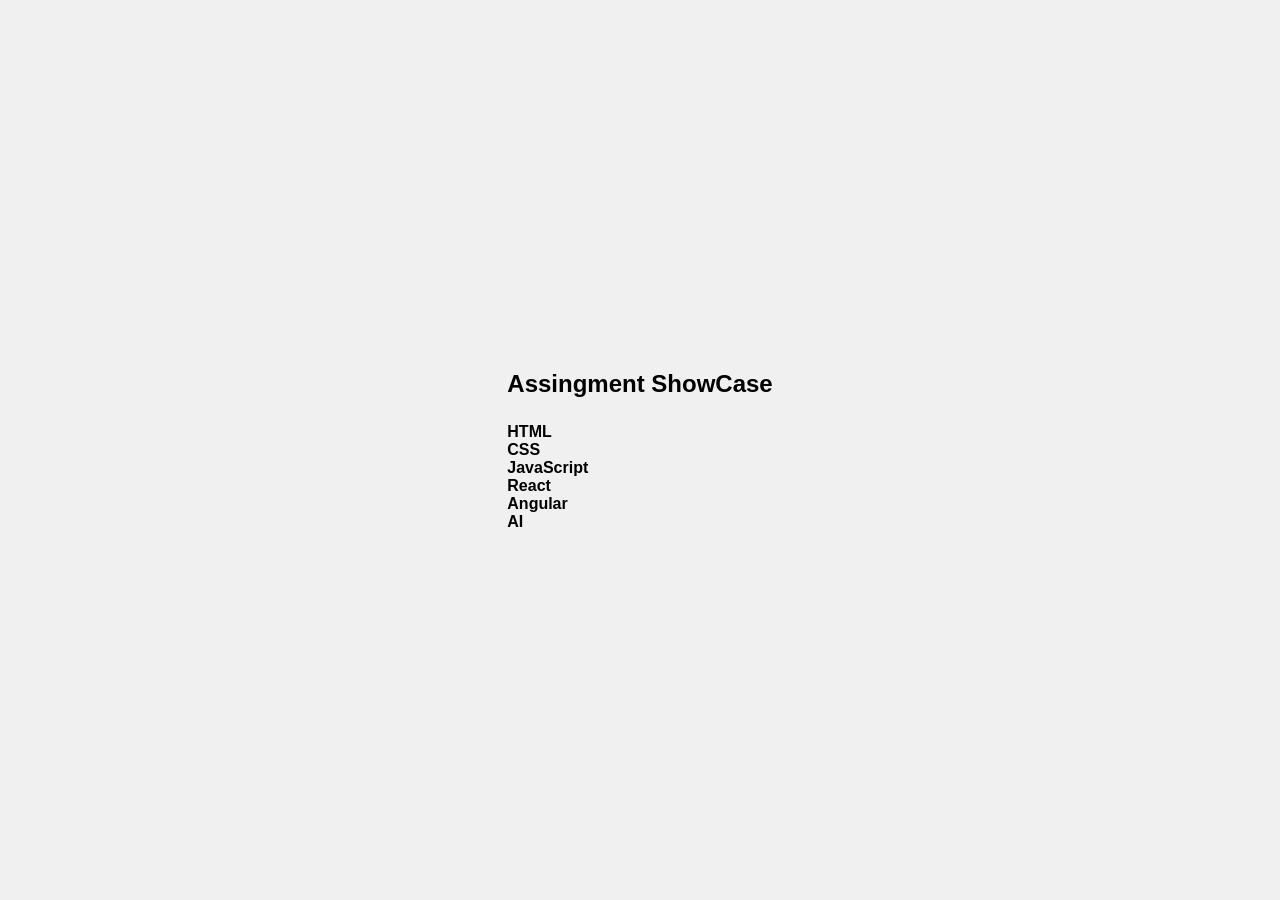
<file: HTMLLL/index.html>
<!DOCTYPE html>
<html lang="en">
<head>
    <meta charset="UTF-8">
    <meta name="viewport" content="width=device-width, initial-scale=1.0">
    <title>Document</title>
    <link rel="stylesheet" href="style.css">
</head>
<body>

    <div id="main">
        <nav>
            <h1>Assingment ShowCase</h1>

            <div id="nav-prt2">
                <h4>HTML</h4>
                <h4>CSS</h4>
                <h4>JavaScript</h4>
                <h4>React</h4>
                <h4>Angular</h4>
                <h4>AI</h4>
            </div>

            
        </nav>


    </div>
    
</body>
</html>
</file>
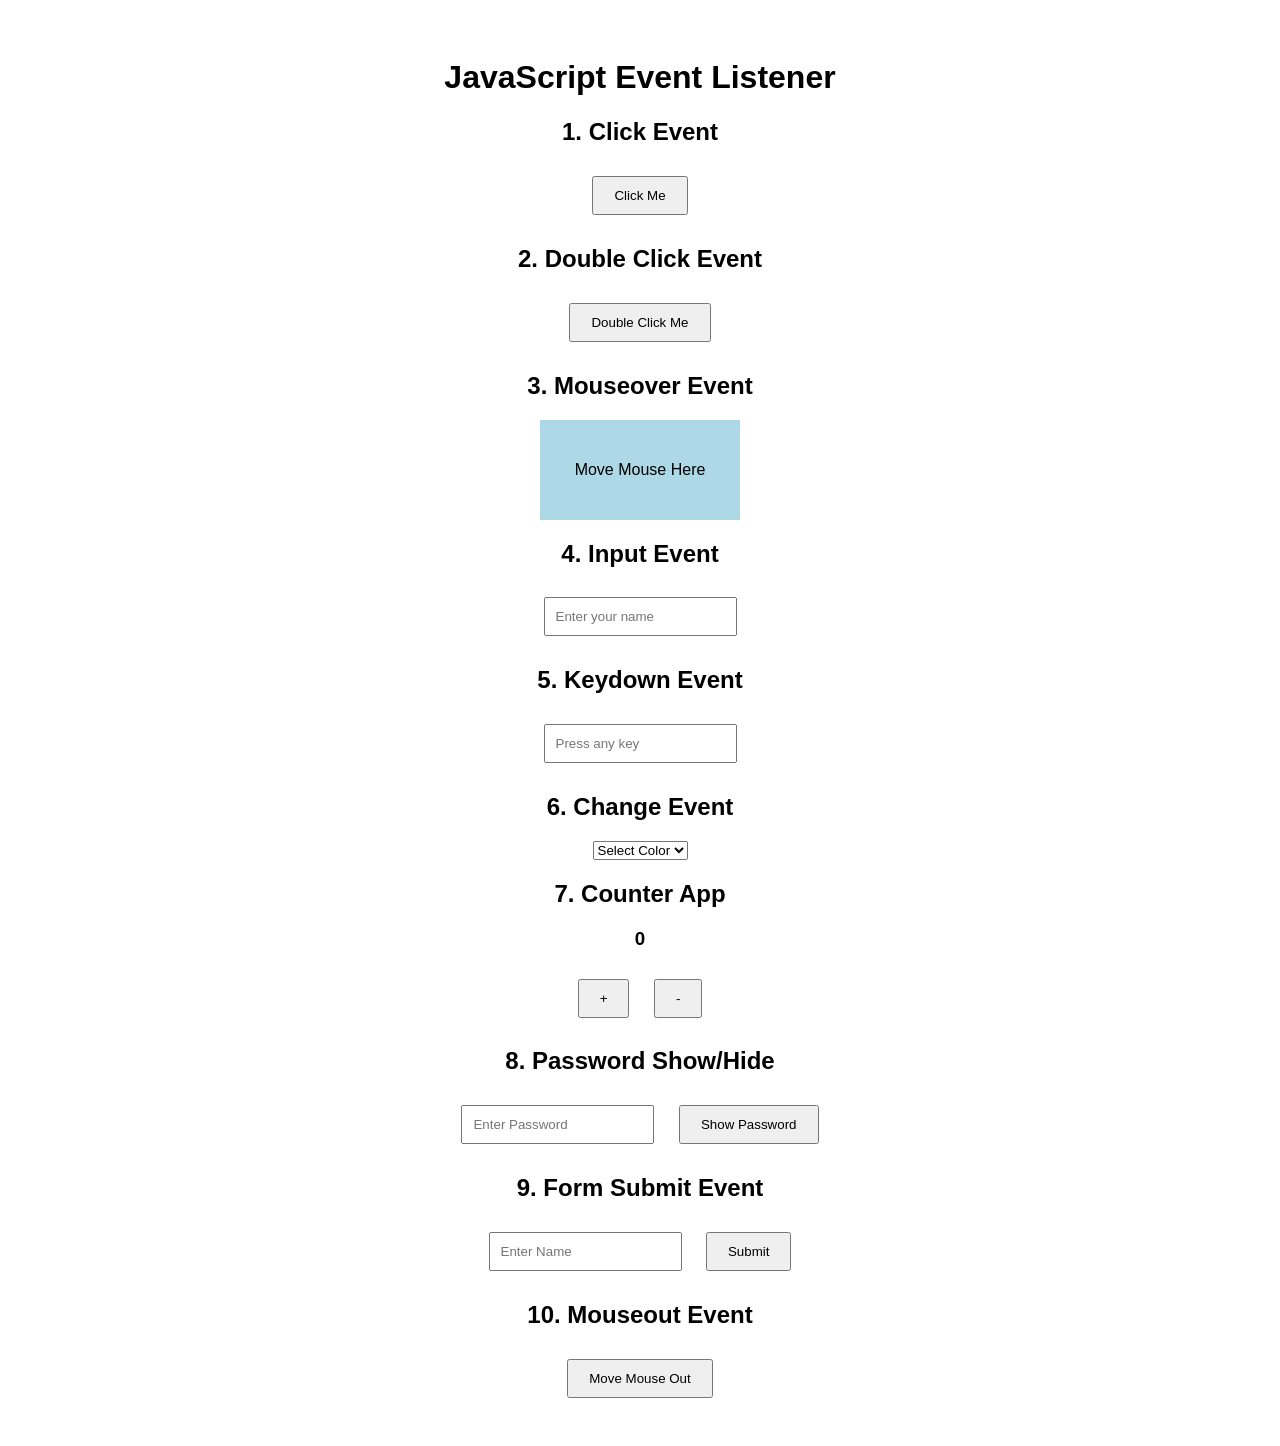
<file: HTMLLL/index1.html>
<!DOCTYPE html>
<html lang="en">
<head>
    <meta charset="UTF-8">
    <meta name="viewport" content="width=device-width, initial-scale=1.0">
    <title>JavaScript Event Listener Practice</title>

    <style>
        body {
            font-family: Arial, sans-serif;
            text-align: center;
            padding: 30px;
        }

        button {
            padding: 10px 20px;
            margin: 10px;
            cursor: pointer;
        }

        input {
            padding: 10px;
            margin: 10px;
        }

        #box {
            width: 200px;
            height: 100px;
            background-color: lightblue;
            margin: 20px auto;
            display: flex;
            align-items: center;
            justify-content: center;
        }
    </style>
</head>

<body>

    <h1>JavaScript Event Listener</h1>

    <!-- 1. Click Event -->
    <h2>1. Click Event</h2>
    <button id="clickBtn">Click Me</button>

    <!-- 2. Double Click -->
    <h2>2. Double Click Event</h2>
    <button id="dblBtn">Double Click Me</button>

    <!-- 3. Mouseover -->
    <h2>3. Mouseover Event</h2>
    <div id="box">Move Mouse Here</div>

    <!-- 4. Input Event -->
    <h2>4. Input Event</h2>
    <input type="text" id="nameInput" placeholder="Enter your name">
    <p id="output"></p>

    <!-- 5. Keydown Event -->
    <h2>5. Keydown Event</h2>
    <input type="text" id="keyInput" placeholder="Press any key">

    <!-- 6. Change Event -->
    <h2>6. Change Event</h2>
    <select id="colorSelect">
        <option value="">Select Color</option>
        <option value="red">Red</option>
        <option value="blue">Blue</option>
        <option value="green">Green</option>
    </select>

    <!-- 7. Counter -->
    <h2>7. Counter App</h2>
    <h3 id="count">0</h3>
    <button id="increase">+</button>
    <button id="decrease">-</button>

    <!-- 8. Password Show Hide -->
    <h2>8. Password Show/Hide</h2>
    <input type="password" id="password" placeholder="Enter Password">
    <button id="toggleBtn">Show Password</button>

    <!-- 9. Form Submit -->
    <h2>9. Form Submit Event</h2>
    <form id="myForm">
        <input type="text" id="username" placeholder="Enter Name">
        <button type="submit">Submit</button>
    </form>
    <p id="message"></p>

    <!-- 10. Mouseout Event -->
    <h2>10. Mouseout Event</h2>
    <button id="mouseBtn">Move Mouse Out</button>


    <script>

        // 1. Click Event
        let clickBtn = document.querySelector("#clickBtn");

        clickBtn.addEventListener("click", function() {
            console.log("Hello JavaScript");
        });


        // 2. Double Click Event
        let dblBtn = document.querySelector("#dblBtn");

        dblBtn.addEventListener("dblclick", function() {
            alert("You clicked twice!");
        });


        // 3. Mouseover Event
        let box = document.querySelector("#box");

        box.addEventListener("mouseover", function() {
            box.style.backgroundColor = "yellow";
        });


        // 4. Input Event
        let nameInput = document.querySelector("#nameInput");
        let output = document.querySelector("#output");

        nameInput.addEventListener("input", function() {
            output.textContent = nameInput.value;
        });


        // 5. Keydown Event
        let keyInput = document.querySelector("#keyInput");

        keyInput.addEventListener("keydown", function(event) {
            console.log("Key Pressed:", event.key);
        });


        // 6. Change Event
        let colorSelect = document.querySelector("#colorSelect");

        colorSelect.addEventListener("change", function() {
            document.body.style.backgroundColor = colorSelect.value;
        });


        // 7. Counter App
        let count = 0;

        let countDisplay = document.querySelector("#count");
        let increase = document.querySelector("#increase");
        let decrease = document.querySelector("#decrease");

        increase.addEventListener("click", function() {
            count++;
            countDisplay.textContent = count;
        });

        decrease.addEventListener("click", function() {
            count--;
            countDisplay.textContent = count;
        });


        // 8. Password Show/Hide
        let password = document.querySelector("#password");
        let toggleBtn = document.querySelector("#toggleBtn");

        toggleBtn.addEventListener("click", function() {

            if (password.type === "password") {
                password.type = "text";
                toggleBtn.textContent = "Hide Password";
            } else {
                password.type = "password";
                toggleBtn.textContent = "Show Password";
            }

        });


        // 9. Form Submit Event
        let myForm = document.querySelector("#myForm");
        let username = document.querySelector("#username");
        let message = document.querySelector("#message");

        myForm.addEventListener("submit", function(event) {

            event.preventDefault();

            if (username.value.trim() === "") {
                message.textContent = "Please enter your name!";
            } else {
                message.textContent = "Form submitted successfully!";
            }

        });


        // 10. Mouseout Event
        let mouseBtn = document.querySelector("#mouseBtn");

        mouseBtn.addEventListener("mouseout", function() {
            console.log("Mouse moved out!");
        });

    </script>

</body>
</html>
</file>
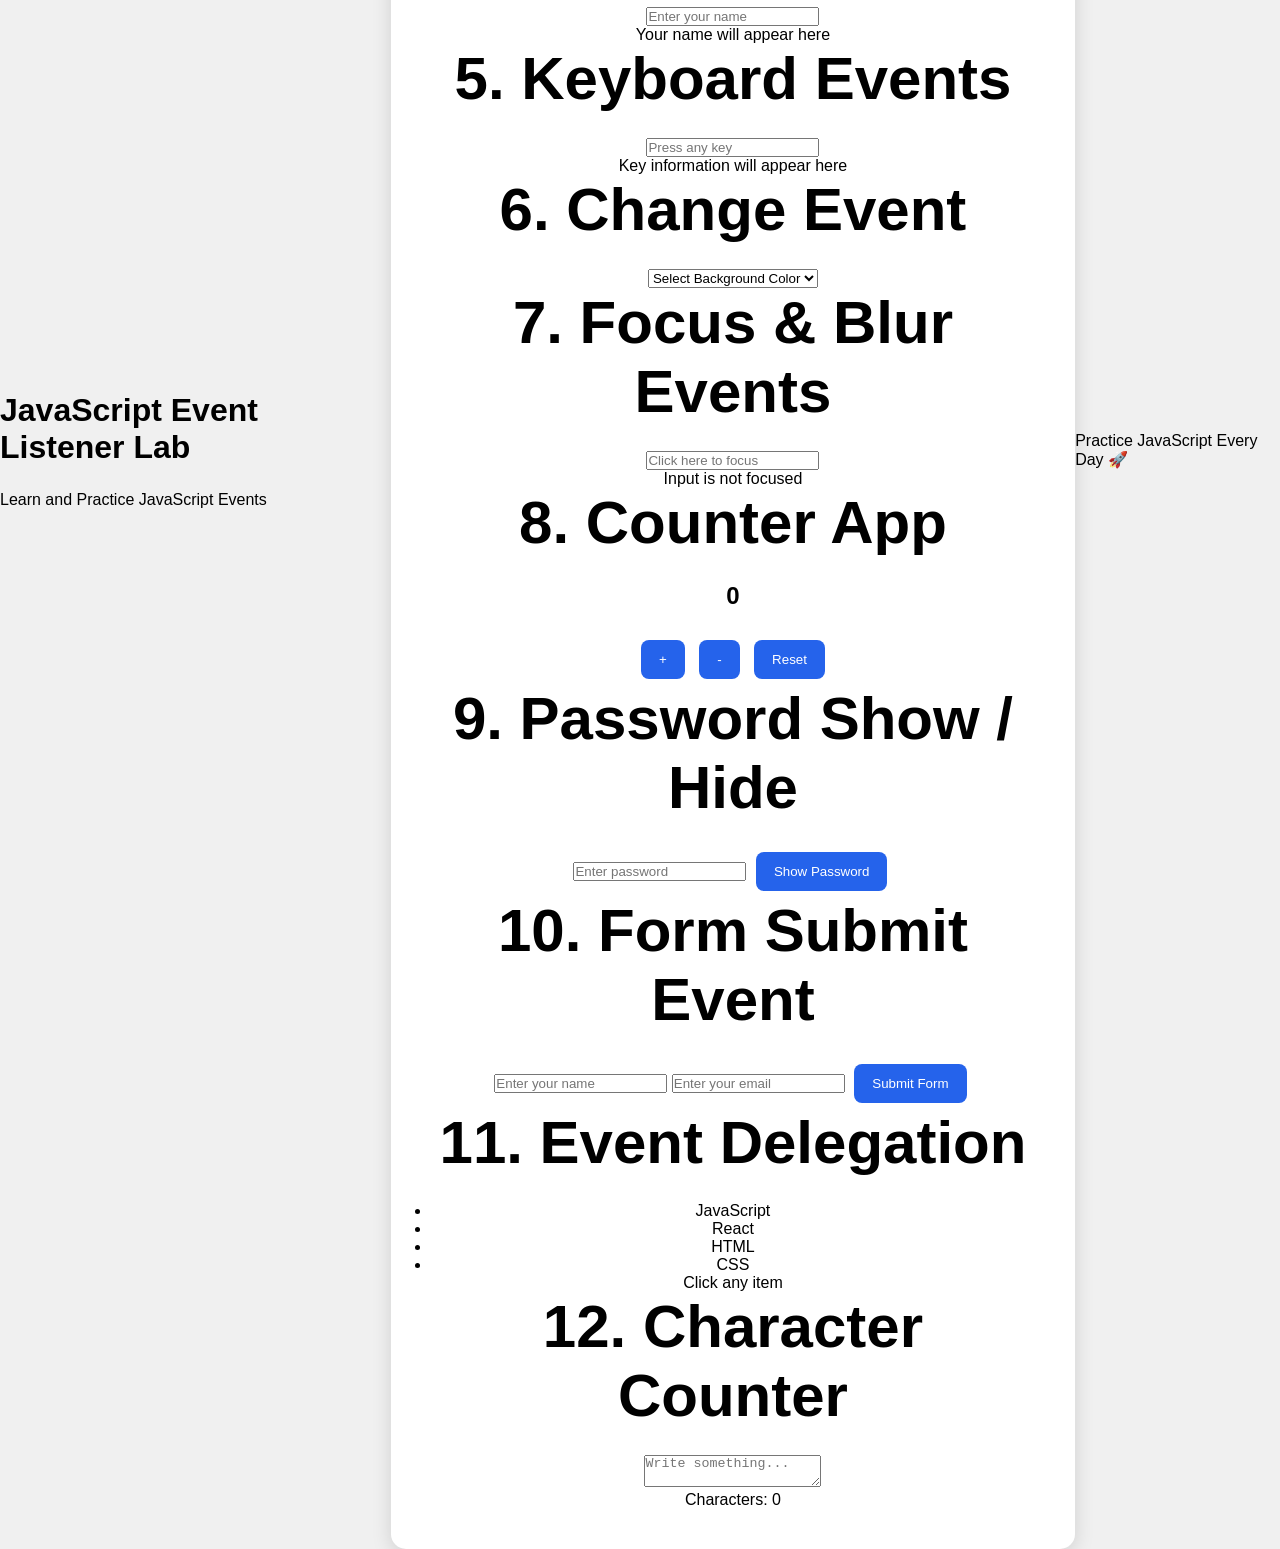
<file: HTMLLL/index2.html>
<!DOCTYPE html>
<html lang="en">
<head>
    <meta charset="UTF-8">
    <meta name="viewport" content="width=device-width, initial-scale=1.0">
    <title>JavaScript Event Listener Lab</title>
    <link rel="stylesheet" href="style.css">
    <script src="script.js" defer></script>
</head>
<body>

    <header>
        <h1>JavaScript Event Listener Lab</h1>
        <p>Learn and Practice JavaScript Events</p>
    </header>

    <main class="container">

        <section class="card">
            <h2>1. Click Event</h2>
            <button id="clickBtn">Click Me</button>
            <p id="clickOutput">Waiting for click...</p>
        </section>

        <section class="card">
            <h2>2. Double Click Event</h2>
            <button id="doubleBtn">Double Click Me</button>
            <p id="doubleOutput">Double click the button</p>
        </section>

        <section class="card">
            <h2>3. Mouse Events</h2>
            <div id="mouseBox">Move Your Mouse Here</div>
            <p id="mouseOutput">Mouse is outside</p>
        </section>

        <section class="card">
            <h2>4. Input Event</h2>
            <input type="text" id="nameInput" placeholder="Enter your name">
            <p id="nameOutput">Your name will appear here</p>
        </section>

        <section class="card">
            <h2>5. Keyboard Events</h2>
            <input type="text" id="keyboardInput" placeholder="Press any key">
            <p id="keyOutput">Key information will appear here</p>
        </section>

        <section class="card">
            <h2>6. Change Event</h2>
            <select id="colorSelect">
                <option value="">Select Background Color</option>
                <option value="#ffcccc">Red</option>
                <option value="#ccffcc">Green</option>
                <option value="#ccccff">Blue</option>
                <option value="#ffffff">White</option>
            </select>
        </section>

        <section class="card">
            <h2>7. Focus & Blur Events</h2>
            <input type="text" id="focusInput" placeholder="Click here to focus">
            <p id="focusOutput">Input is not focused</p>
        </section>

        <section class="card">
            <h2>8. Counter App</h2>
            <h1 id="count">0</h1>
            <button id="increaseBtn">+</button>
            <button id="decreaseBtn">-</button>
            <button id="resetBtn">Reset</button>
        </section>

        <section class="card">
            <h2>9. Password Show / Hide</h2>
            <input type="password" id="passwordInput" placeholder="Enter password">
            <button id="togglePassword">Show Password</button>
        </section>

        <section class="card">
            <h2>10. Form Submit Event</h2>
            <form id="myForm">
                <input type="text" id="formName" placeholder="Enter your name">
                <input type="email" id="formEmail" placeholder="Enter your email">
                <button type="submit">Submit Form</button>
            </form>
            <p id="formOutput"></p>
        </section>

        <section class="card">
            <h2>11. Event Delegation</h2>
            <ul id="itemList">
                <li>JavaScript</li>
                <li>React</li>
                <li>HTML</li>
                <li>CSS</li>
            </ul>
            <p id="listOutput">Click any item</p>
        </section>

        <section class="card">
            <h2>12. Character Counter</h2>
            <textarea id="messageInput" placeholder="Write something..."></textarea>
            <p>Characters: <span id="charCount">0</span></p>
        </section>

    </main>

    <footer>
        <p>Practice JavaScript Every Day 🚀</p>
    </footer>

</body>
</html>
</file>
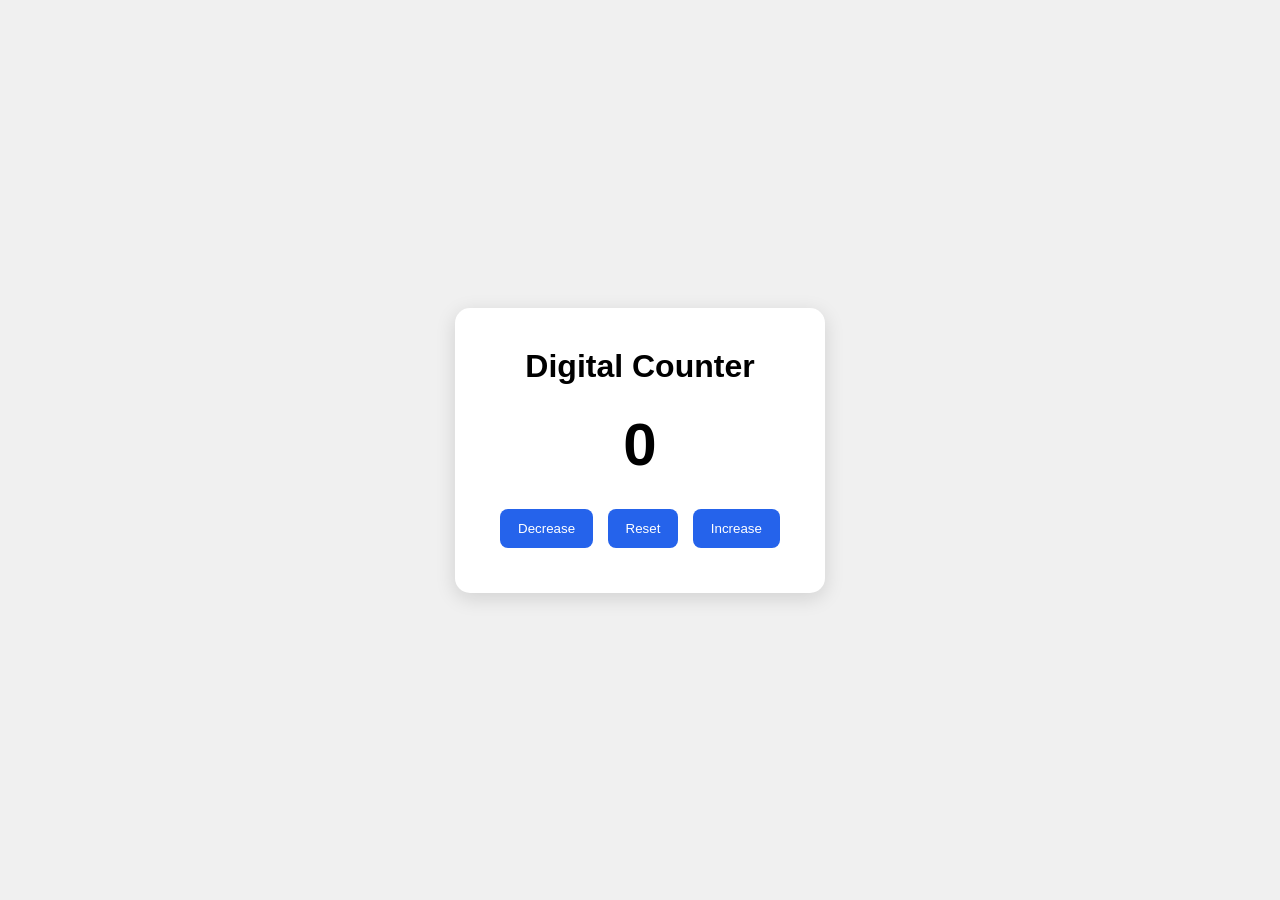
<file: HTMLLL/index3.html>
<!-- 
<!DOCTYPE html>
<html lang="en">
<head>
    <meta charset="UTF-8">
    <meta name="viewport" content="width=device-width, initial-scale=1.0">
    <title>My To Do App</title>
    <link rel="stylesheet" href="style.css">
</head>
<body>

    <div class="container">
        <h1>My To Do List</h1>

        <div class="input-box">
            <input type="text" id="taskInput" placeholder="Enter your task">
            <button id="addBtn">Add Task</button>
        </div>

        <ul id="taskList"></ul>

        <p id="message"></p>
    </div>


    <script src="script.js"></script>
</body>
</html> -->
























<!DOCTYPE html>
<html lang="en">
<head>
    <meta charset="UTF-8">
    <meta name="viewport" content="width=device-width, initial-scale=1.0">
    <title>Counter App</title>
    <link rel="stylesheet" href="style.css">
</head>
<body>

    <div class="container">
        <h1>Digital Counter</h1>

        <h2 id="count">0</h2>

        <button id="decrease">Decrease</button>
        <button id="reset">Reset</button>
        <button id="increase">Increase</button>
    </div>

    <script src="script.js"></script>
</body>
</html>
</file>
<file: HTMLLL/style.css>
/* 
* {
    margin: 0;
    padding: 0;
    box-sizing: border-box;
}

body {
    font-family: Arial, sans-serif;
    background: #e2e8f0;
    padding: 30px 15px;
}

.container {
    max-width: 500px;
    margin: 50px auto;
    padding: 25px;
    background: white;
    border-radius: 12px;
    box-shadow: 0 5px 20px rgba(0,0,0,0.1);
}

h1 {
    text-align: center;
    margin-bottom: 25px;
}

.input-box {
    display: flex;
    gap: 10px;
}

input {
    flex: 1;
    min-width: 0;
    padding: 12px;
    border: 1px solid #ccc;
    border-radius: 6px;
}

button {
    padding: 12px 16px;
    background: #2563eb;
    color: white;
    border: none;
    border-radius: 6px;
    cursor: pointer;
}

li {
    list-style: none;
    background: #f1f5f9;
    padding: 12px;
    margin-top: 12px;
    border-radius: 6px;
    display: flex;
    justify-content: space-between;
    align-items: center;
    gap: 10px;
}

.deleteBtn {
    background: #dc2626;
}

.completed {
    text-decoration: line-through;
    color: gray;
}

#message {
    margin-top: 15px;
    text-align: center;
} */
































* {
    margin: 0;
    padding: 0;
    box-sizing: border-box;
}

body {
    font-family: Arial, sans-serif;
    background: #f0f0f0;
    display: flex;
    justify-content: center;
    align-items: center;
    height: 100vh;
}

.container {
    background: white;
    padding: 40px;
    text-align: center;
    border-radius: 15px;
    box-shadow: 0 5px 20px #0002;
}

h1 {
    margin-bottom: 25px;
}

h2 {
    font-size: 60px;
    margin-bottom: 25px;
}

button {
    padding: 12px 18px;
    border: none;
    border-radius: 8px;
    background: #2563eb;
    color: white;
    cursor: pointer;
    margin: 5px;
}

button:hover {
    background: #1d4ed8;
}
</file>
